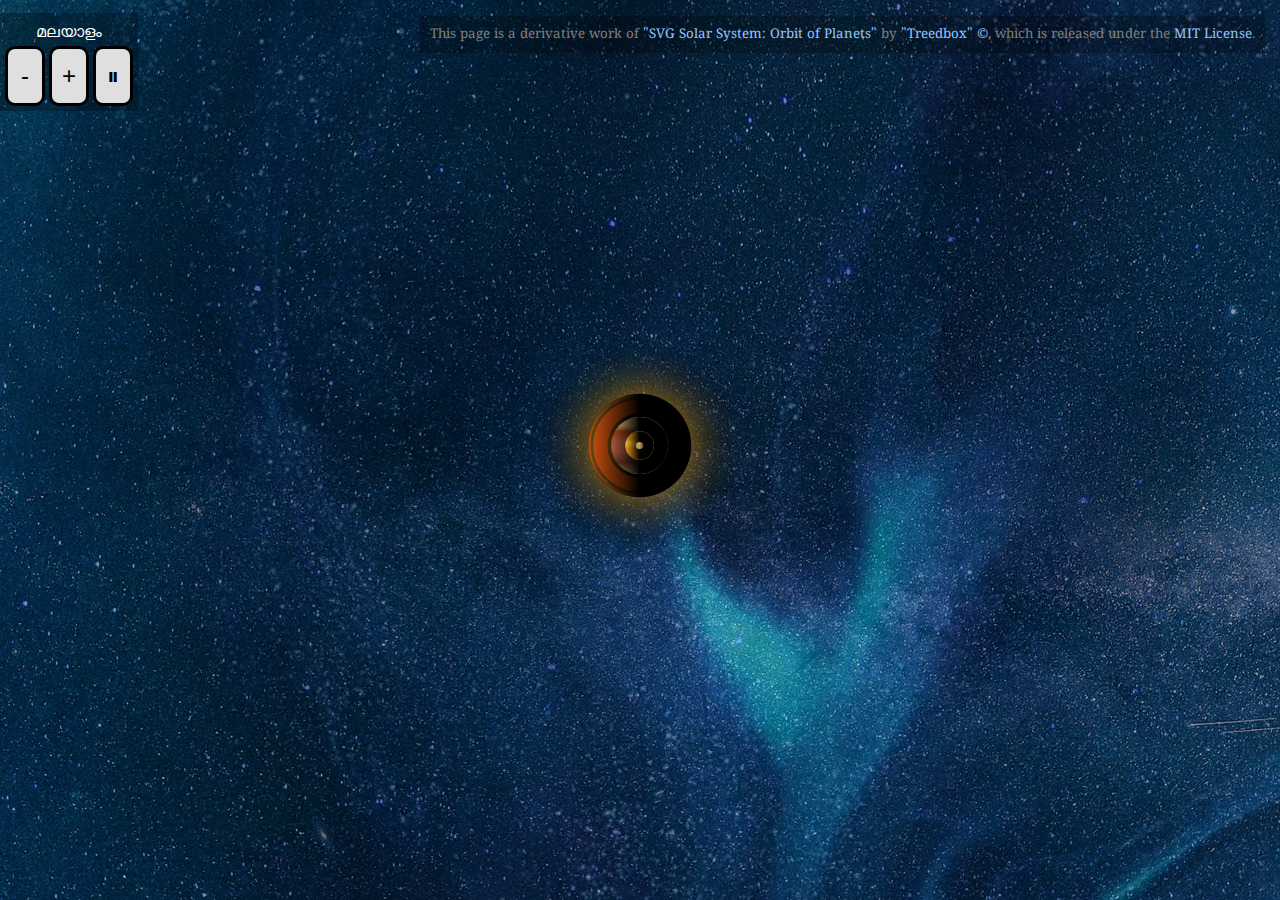
<file: index.html>
<!DOCTYPE html>
<html lang="en">
<head>
	<meta charset="UTF-8">
	<meta name="viewport" content="width=1536px, initial-scale=1">
	<meta name='author' content="Shajil K Joshy" />
	<title>Solar System</title>
	<link rel="icon" href="res/icon.svg">
	<link rel="stylesheet" href="https://fonts.googleapis.com/css2?family=Noto+Serif+Malayalam+&family=Noto+Sans+Malayalam&family=Anek+Malayalam">
	<link rel="stylesheet" href="res/index.css">	
</head>
<body>
	<svg style="fill-rule:evenodd;" viewBox="0 0 25000 25000">
		<defs>
			<radialGradient id="sun">
				<stop offset="30%" stop-color="yellow"/>
				<stop offset="100%" stop-color="orange"/>
			</radialGradient>
			<radialGradient id="sunshine">
				<stop offset="10%" stop-color="orange"/>
				<stop offset="95%" stop-color="transparent"/>
			</radialGradient>
			<linearGradient id="shadow">
				<stop offset="0" stop-color="transparent"/>
				<stop offset="50%" stop-color="#000"/>
			</linearGradient>
			<linearGradient id="mercury-shadow">
				<stop offset="50%"  stop-color="transparent"/>
				<stop offset="100%" stop-color="rgba(0,0,0,.5)"/>
			</linearGradient>
			<linearGradient id="venus" x1="0" y1="0" x2="0" y2="100%">
				<stop offset="30%"  stop-color="#f0990e"/>
				<stop offset="40%"  stop-color="#fecb36"/>
				<stop offset="60%"  stop-color="#f0990e"/>
				<stop offset="100%" stop-color="#f0990e"/>
			</linearGradient>
			<radialGradient id="earth" fx="0.2" fy="0.2">
				<stop offset="50%" stop-color="#009688"/>
				<stop offset="60%" stop-color="#009688"/>
				<stop offset="70%" stop-color="#0270e9"/>
				<stop offset="100%" stop-color="#0270e9"/>
			</radialGradient>
			<radialGradient id="mars" fx="0.3" fy="0.3">
				<stop offset="60%" stop-color="#e25409"/>
				<stop offset="65%" stop-color="#e25409"/>
				<stop offset="100%" stop-color="#BF360C"/>
			</radialGradient>
			<linearGradient id="jupiter" x1="0" y1="0" x2="0" y2="100%">
				<stop offset="15%"   stop-color="#d7b872"/>
				<stop offset="25%"  stop-color="#a24416"/>
				<stop offset="30%"  stop-color="#a24416"/>
				<stop offset="40%"  stop-color="#a6563e"/>
				<stop offset="60%"  stop-color="#a6563e"/>
				<stop offset="80%"  stop-color="#6f3620"/>
				<stop offset="100%" stop-color="#d7b872"/>
			</linearGradient>
			<linearGradient id="saturn" x1="0" x2="0" y1="0" y2="100%">
				<stop offset="0%"   stop-color="#ec9a22"/>
				<stop offset="40%"  stop-color="#d16c10"/>
				<stop offset="55%"  stop-color="#d16c10"/>
				<stop offset="50%"  stop-color="#ec9925"/>
				<stop offset="70%"  stop-color="#ec9925"/>
				<stop offset="75%"  stop-color="#d07b15"/>
				<stop offset="100%" stop-color="#ec9a22"/>
			</linearGradient>
			<linearGradient id="uranus" x1="0" y1="0" x2="0" y2="100%">
				<stop offset="15%"   stop-color="#199cdd"/>
				<stop offset="25%"  stop-color="#32b1fd"/>
				<stop offset="30%"  stop-color="#199cdd"/>
				<stop offset="40%"  stop-color="#32b1fd"/>
				<stop offset="60%"  stop-color="#199cdd"/>
				<stop offset="80%"  stop-color="#32b1fd"/>
				<stop offset="100%" stop-color="#199cdd"/>
			</linearGradient>
			<linearGradient id="neptune" x1="0" y1="0" x2="0" y2="100%">
				<stop offset="0%"   stop-color="#005de8"/>
				<stop offset="25%"  stop-color="#0747a3"/>
				<stop offset="50%"  stop-color="#287af7"/>
				<stop offset="75%"  stop-color="#0747a3"/>
				<stop offset="100%" stop-color="#005de8"/>
			</linearGradient>
		</defs>
		<g>
			<circle class="orbit neptune-orbit" cx="50%" cy="50%" r="12000"/>
			<circle class="orbit uranus-orbit" cx="50%" cy="50%" r="10500"/>
			<circle class="orbit saturn-orbit" cx="50%" cy="50%" r="8000"/>
			<circle class="orbit jupiter-orbit" cx="50%" cy="50%" r="5500"/>
			<circle class="orbit mars-orbit" cx="50%" cy="50%" r="4100"/>
			<circle class="orbit earth-orbit" cx="50%" cy="50%" r="3100"/>
			<circle class="orbit venus-orbit" cx="50%" cy="50%" r="2000"/>
			<circle class="orbit mercury-orbit" cx="50%" cy="50%" r="1000"/>
			<circle class="sun" cx="50%" cy="50%"  r="500"/>

			<a href="view.html#neptune"><g class="neptune-group anim">
				<title>Neptune</title>
				<circle title="Neptune" class="neptune anim" cx="50%" cy="50%" r="450"/>
				<circle class="shadow" cx="50%" cy="50%" r="450"/>
			</g></a>
			<a href="view.html#uranus"><g class="uranus-group anim">
				<title>Uranus</title>
				<circle class="uranus anim" cx="50%" cy="50%" r="450"/>
				<circle class="shadow" cx="50%" cy="50%" r="450"/>
			</g></a>
			<a href="view.html#saturn"><g class="saturn-group anim">
				<title>Saturn</title>
				<circle class="saturn saturn-ring2 anim" cx="50%" cy="50%" r="1400"/>
				<circle class="shadow" cx="50%" cy="50%" r="1450"/>
				<circle class="saturn saturn-ring1 anim" cx="50%" cy="50%" r="1100"/>
				<circle class="shadow" cx="50%" cy="50%" r="1320"/>
				<circle class="saturn anim" cx="50%" cy="50%" r="700"/>
				<circle class="shadow" cx="50%" cy="50%" r="700"/>
			</g></a>
			<a href="view.html#jupiter"><g class="jupiter-group anim">
				<title>Jupiter</title>
				<circle class="jupiter anim" cx="50%" cy="50%" r="800"/>
				<circle class="shadow" cx="50%" cy="50%" r="800"/>
			</g></a>
			<a href="view.html#mars"><g class="mars-group anim">
				<title>Mars</title>
				<circle class="mars anim" cx="50%" cy="50%" r="300"/>
				<circle class="shadow" cx="50%" cy="50%" r="300"/>
			</g></a>
			<g class="earth-group anim">
				<circle class="earth-limit" cx="50%" cy="50%" r="590"/>
				<circle class="orbit moon-orbit" cx="50%" cy="50%" r="500"/>
				<a href="view.html#moon"><g class="moon-group anim">
				<title>Moon</title>
					<circle class="moon anim" cx="50%" cy="50%" r="50"/>
					<circle class="moon-shadow anim" cx="50%" cy="50%" r="50"/>
				</g></a>
				<a href="view.html#earth"><circle class="earth anim" cx="50%" cy="50%" r="400"/>
				<title>Earth</title>
				<circle class="shadow" cx="50%" cy="50%" r="400"/></a>
			</g>
			<a href="view.html#venus"><g class="venus-group anim">
				<title>Venus</title>
				<circle class="venus anim" cx="50%" cy="50%" r="400"/>
				<circle class="shadow" cx="50%" cy="50%" r="400"/>
			</g></a>
			<a href="view.html#mercury"><g class="mercury-group anim">
				<title>Mercury</title>
				<circle class="mercury anim" cx="50%" cy="50%" r="100"/>
				<circle class="mercury-shadow" cx="50%" cy="50%" r="100"/>
			</g></a>
		</g>
	</svg>

<div id="but">
	<p id="lang"><a href="index-ml.html">മലയാളം</a></p>
	<button id="zoomout" onclick="zoomout();">-</button>
	<button id="zoomin" onclick="zoomin()">+</button>
	<button id="playpause" onclick="playpause()">⏸︎</button>
</div>
<p class="attribution"> This page is a derivative work of <a href="https://github.com/treedbox/solar-system-orbit-planets">"SVG Solar System: Orbit of Planets"</a> by <a href="https://github.com/treedbox">"Treedbox" ©</a>, which is released under the <a href="https://mit-license.org/">MIT License</a>.</p>

<script id="jvmain" src="res/index.js"></script>
</body>
</html>
</file>
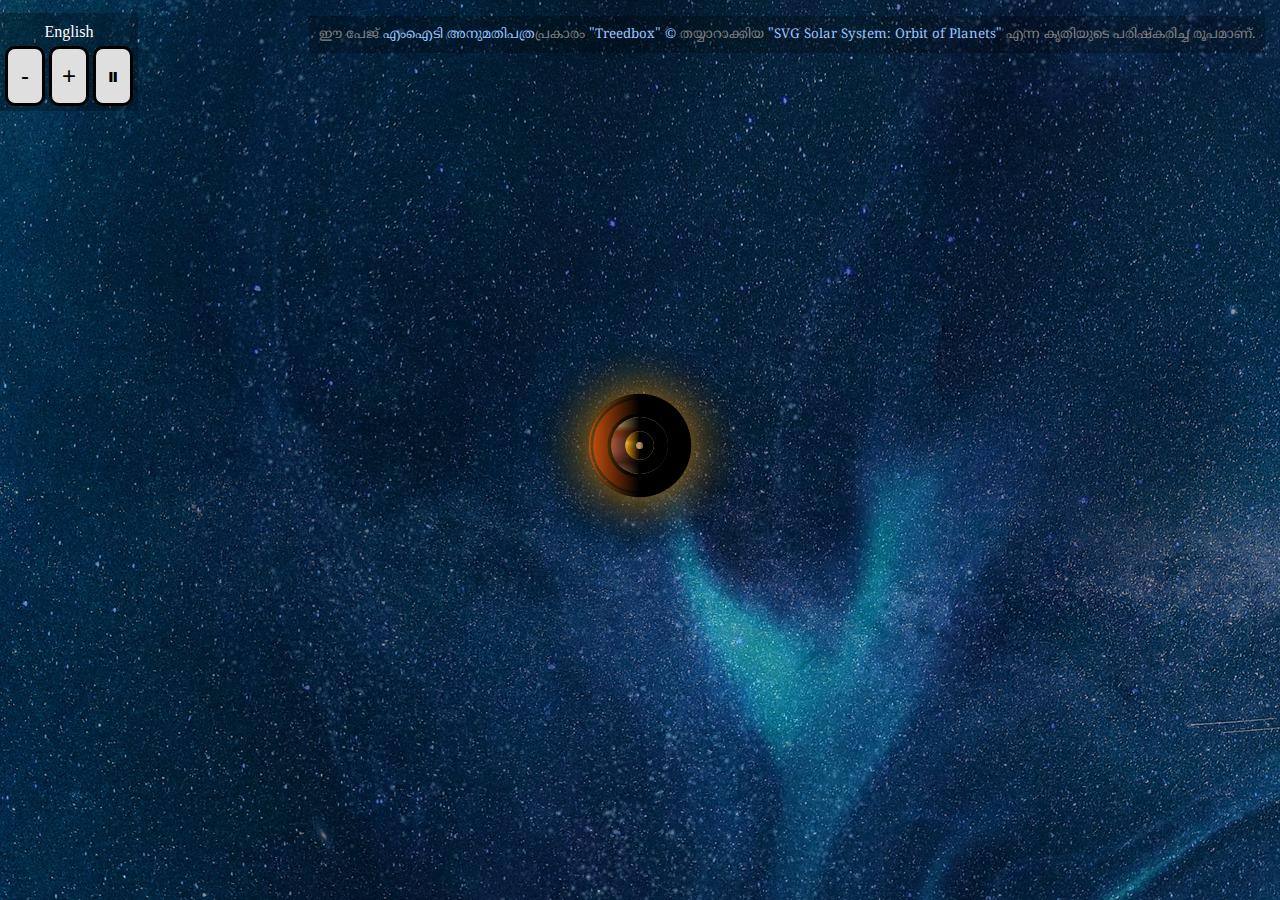
<file: index-ml.html>
<!DOCTYPE html>
<html lang="ml">
<head>
	<meta charset="UTF-8">
	<meta name="viewport" content="width=1536px, initial-scale=1">
	<meta name='author' content="Shajil K Joshy" />
	<title>സൗരയൂഥം</title>
	<link rel="stylesheet" href="https://fonts.googleapis.com/css2?family=Noto+Serif+Malayalam+&family=Noto+Sans+Malayalam&family=Anek+Malayalam">
	<link rel="icon" href="res/icon.svg">
	<link rel="stylesheet" href="res/index.css">	
</head>
<body>
	<svg style="fill-rule:evenodd;" viewBox="0 0 25000 25000">
		<defs>
			<radialGradient id="sun">
				<stop offset="30%" stop-color="yellow"/>
				<stop offset="100%" stop-color="orange"/>
			</radialGradient>
			<radialGradient id="sunshine">
				<stop offset="10%" stop-color="orange"/>
				<stop offset="95%" stop-color="transparent"/>
			</radialGradient>
			<linearGradient id="shadow">
				<stop offset="0" stop-color="transparent"/>
				<stop offset="50%" stop-color="#000"/>
			</linearGradient>
			<linearGradient id="mercury-shadow">
				<stop offset="50%"  stop-color="transparent"/>
				<stop offset="100%" stop-color="rgba(0,0,0,.5)"/>
			</linearGradient>
			<linearGradient id="venus" x1="0" y1="0" x2="0" y2="100%">
				<stop offset="30%"  stop-color="#f0990e"/>
				<stop offset="40%"  stop-color="#fecb36"/>
				<stop offset="60%"  stop-color="#f0990e"/>
				<stop offset="100%" stop-color="#f0990e"/>
			</linearGradient>
			<radialGradient id="earth" fx="0.2" fy="0.2">
				<stop offset="50%" stop-color="#009688"/>
				<stop offset="60%" stop-color="#009688"/>
				<stop offset="70%" stop-color="#0270e9"/>
				<stop offset="100%" stop-color="#0270e9"/>
			</radialGradient>
			<radialGradient id="mars" fx="0.3" fy="0.3">
				<stop offset="60%" stop-color="#e25409"/>
				<stop offset="65%" stop-color="#e25409"/>
				<stop offset="100%" stop-color="#BF360C"/>
			</radialGradient>
			<linearGradient id="jupiter" x1="0" y1="0" x2="0" y2="100%">
				<stop offset="15%"   stop-color="#d7b872"/>
				<stop offset="25%"  stop-color="#a24416"/>
				<stop offset="30%"  stop-color="#a24416"/>
				<stop offset="40%"  stop-color="#a6563e"/>
				<stop offset="60%"  stop-color="#a6563e"/>
				<stop offset="80%"  stop-color="#6f3620"/>
				<stop offset="100%" stop-color="#d7b872"/>
			</linearGradient>
			<linearGradient id="saturn" x1="0" x2="0" y1="0" y2="100%">
				<stop offset="0%"   stop-color="#ec9a22"/>
				<stop offset="40%"  stop-color="#d16c10"/>
				<stop offset="55%"  stop-color="#d16c10"/>
				<stop offset="50%"  stop-color="#ec9925"/>
				<stop offset="70%"  stop-color="#ec9925"/>
				<stop offset="75%"  stop-color="#d07b15"/>
				<stop offset="100%" stop-color="#ec9a22"/>
			</linearGradient>
			<linearGradient id="uranus" x1="0" y1="0" x2="0" y2="100%">
				<stop offset="15%"   stop-color="#199cdd"/>
				<stop offset="25%"  stop-color="#32b1fd"/>
				<stop offset="30%"  stop-color="#199cdd"/>
				<stop offset="40%"  stop-color="#32b1fd"/>
				<stop offset="60%"  stop-color="#199cdd"/>
				<stop offset="80%"  stop-color="#32b1fd"/>
				<stop offset="100%" stop-color="#199cdd"/>
			</linearGradient>
			<linearGradient id="neptune" x1="0" y1="0" x2="0" y2="100%">
				<stop offset="0%"   stop-color="#005de8"/>
				<stop offset="25%"  stop-color="#0747a3"/>
				<stop offset="50%"  stop-color="#287af7"/>
				<stop offset="75%"  stop-color="#0747a3"/>
				<stop offset="100%" stop-color="#005de8"/>
			</linearGradient>
		</defs>
		<g>
			<circle class="orbit neptune-orbit" cx="50%" cy="50%" r="12000"/>
			<circle class="orbit uranus-orbit" cx="50%" cy="50%" r="10500"/>
			<circle class="orbit saturn-orbit" cx="50%" cy="50%" r="8000"/>
			<circle class="orbit jupiter-orbit" cx="50%" cy="50%" r="5500"/>
			<circle class="orbit mars-orbit" cx="50%" cy="50%" r="4100"/>
			<circle class="orbit earth-orbit" cx="50%" cy="50%" r="3100"/>
			<circle class="orbit venus-orbit" cx="50%" cy="50%" r="2000"/>
			<circle class="orbit mercury-orbit" cx="50%" cy="50%" r="1000"/>
			<circle class="sun" cx="50%" cy="50%"  r="500"/>

			<a href="view-ml.html#neptune"><g class="neptune-group anim">
				<title>നെപ്റ്റ്യൂണ്‍</title>
				<circle title="Neptune" class="neptune anim" cx="50%" cy="50%" r="450"/>
				<circle class="shadow" cx="50%" cy="50%" r="450"/>
			</g></a>
			<a href="view-ml.html#uranus"><g class="uranus-group anim">
				<title>യുറാനസ്</title>
				<circle class="uranus anim" cx="50%" cy="50%" r="450"/>
				<circle class="shadow" cx="50%" cy="50%" r="450"/>
			</g></a>
			<a href="view-ml.html#saturn"><g class="saturn-group anim">
				<title>ശനി</title>
				<circle class="saturn saturn-ring2 anim" cx="50%" cy="50%" r="1400"/>
				<circle class="shadow" cx="50%" cy="50%" r="1450"/>
				<circle class="saturn saturn-ring1 anim" cx="50%" cy="50%" r="1100"/>
				<circle class="shadow" cx="50%" cy="50%" r="1320"/>
				<circle class="saturn anim" cx="50%" cy="50%" r="700"/>
				<circle class="shadow" cx="50%" cy="50%" r="700"/>
			</g></a>
			<a href="view-ml.html#jupiter"><g class="jupiter-group anim">
				<title>വ്യാഴം</title>
				<circle class="jupiter anim" cx="50%" cy="50%" r="800"/>
				<circle class="shadow" cx="50%" cy="50%" r="800"/>
			</g></a>
			<a href="view-ml.html#mars"><g class="mars-group anim">
				<title>ചൊവ്വ</title>
				<circle class="mars anim" cx="50%" cy="50%" r="300"/>
				<circle class="shadow" cx="50%" cy="50%" r="300"/>
			</g></a>
			<g class="earth-group anim">
				<circle class="earth-limit" cx="50%" cy="50%" r="590"/>
				<circle class="orbit moon-orbit" cx="50%" cy="50%" r="500"/>
				<a href="view-ml.html#moon"><g class="moon-group anim">
				<title>ചന്ദ്രന്‍</title>
					<circle class="moon anim" cx="50%" cy="50%" r="50"/>
					<circle class="moon-shadow anim" cx="50%" cy="50%" r="50"/>
				</g></a>
				<a href="view-ml.html#earth"><circle class="earth anim" cx="50%" cy="50%" r="400"/>
				<title>ഭൂമി</title>
				<circle class="shadow" cx="50%" cy="50%" r="400"/></a>
			</g>
			<a href="view-ml.html#venus"><g class="venus-group anim">
				<title>ശുക്രന്‍</title>
				<circle class="venus anim" cx="50%" cy="50%" r="400"/>
				<circle class="shadow" cx="50%" cy="50%" r="400"/>
			</g></a>
			<a href="view-ml.html#mercury"><g class="mercury-group anim">
				<title>ബുധന്‍</title>
				<circle class="mercury anim" cx="50%" cy="50%" r="100"/>
				<circle class="mercury-shadow" cx="50%" cy="50%" r="100"/>
			</g></a>
		</g>
	</svg>

<div id="but">
	<p id="lang"><a href="index.html">English</a></p>
	<button id="zoomout" onclick="zoomout();">-</button>
	<button id="zoomin" onclick="zoomin()">+</button>
	<button id="playpause" onclick="playpause()">⏸︎</button>
</div>
<p class="attribution">ഈ പേജ് <a href="https://mit-license.org/">എംഐടി അനുമതിപത്ര</a>പ്രകാരം <a href="https://github.com/treedbox">"Treedbox" ©</a> തയ്യാറാക്കിയ <a href="https://github.com/treedbox/solar-system-orbit-planets">"SVG Solar System: Orbit of Planets"</a> എന്ന കൃതിയുടെ പരിഷ്കരിച്ച രൂപമാണ്.</p>

<script id="jvmain" src="res/index.js"></script>
</body>
</html>
</file>
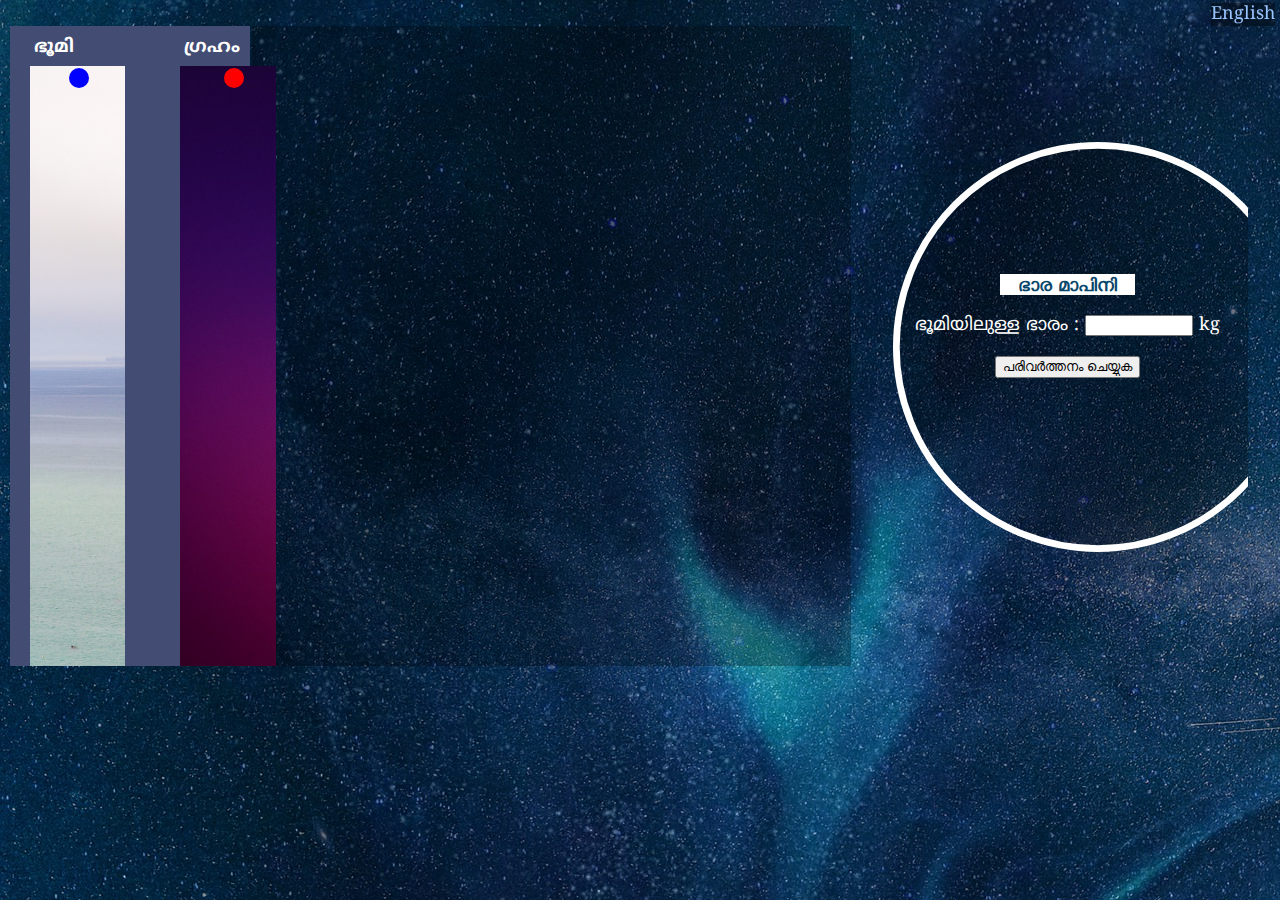
<file: view-ml.html>
<!DOCTYPE html>
<html lang="ml">
<head>
	<meta charset="UTF-8">
	<meta name="viewport" content="width=1536px, initial-scale=1">
	<title>ഗ്രഹത്തെക്കുറിച്ചുള്ള വിവരങ്ങള്‍</title>
	<meta name='author' content="Shajil K Joshy" />
	<link rel="icon" href="res/icon.svg">
	<link rel="stylesheet" href="https://fonts.googleapis.com/css2?family=Noto+Serif+Malayalam+&family=Noto+Sans+Malayalam&family=Anek+Malayalam">
	<link rel="stylesheet" href="res/view.css">
</head>
<body>
<h1 id="title"></h1>
<p id="lang" onclick="langchange(true)">English</p>

<table><tbody><tr>

<td id="graph">
<div id="graphdiv">
<img id="bgearth" src="res/bgearth.jpg" />
<img id="bgplanet" src="res/bgplanet.jpg" />
<svg id="bearth"><circle cx="12" cy="12" r="10" fill="blue" /></svg>
<svg id="bplanet"><circle cx="12" cy="12" r="10" fill="red" /></svg>
</div>
<span id="elabel" class="label">ഭൂമി</span>
<span id="plabel" class="label">ഗ്രഹം</span>
</td>


<td id="info">
<div id="attrpositioner"></div>
<div id="infomercury" style="display:none;">
<p class="info">സൗരയൂഥത്തിലെ ഏറ്റവും ചെറുതും സൂര്യനോട്‌ ഏറ്റവും അടുത്തു കിടക്കുന്നതുമായ ഒരു ഗ്രഹമാണ്‌ ബുധൻ.  പ്രഭാതത്തിലും സന്ധ്യാസമയത്തും മാത്രമേ ബുധനെ നേരിട്ട് നിരീക്ഷിക്കുവാൻ സാധിക്കുകയുള്ളൂ, അല്ലാത്ത അവസരങ്ങളിൽ സൂര്യപ്രഭയിൽ മുങ്ങിപ്പോകുന്നതിനാൽ നേരിട്ടുള്ള നിരീക്ഷണം അസാധ്യമാണ്. സൗരയൂഥത്തിലെ മറ്റു ഗ്രഹങ്ങളെ അപേക്ഷിച്ച് ഏറ്റവും ദീർഘവൃത്താകാരമായ പരിക്രമണപഥം ബുധന്റേതാണ്‌. സൂര്യനുചുറ്റും ഏതാണ്ട് രണ്ട് പരിക്രമണം ചെയ്യാനെടുക്കുന്ന സമയം കൊണ്ട് ബുധൻ അതിന്റെ അച്ചുതണ്ടിൽ മൂന്നു തവണ ഭ്രമണം ചെയ്യുന്നു. സൗരയൂഥ വസ്തുക്കളിൽ ഭൂമിക്കുശേഷം രണ്ടാമതായി ഏറ്റവും സാന്ദ്രത ബുധനാണ്‌.</p>
<p class="subhead">അടിസ്ഥാന വിവരങ്ങള്‍</p>
<table class="datatable"><tbody>
<tr><td>ഉപഗ്രഹങ്ങള്‍</td><td>:</td><td>0</td></tr>
<tr><td>വ്യാസം</td><td>:</td><td>4880 km</td></tr>
<tr><td>മാസ്</td><td>:</td><td>3.3011×10<sup>23</sup> kg</td></tr>
<tr><td>വ്യാപ്തം</td><td>:</td><td>6.083×10<sup>10</sup> km<sup>3</sup></td></tr>
<tr><td>ഗുരുത്വാകര്‍ഷണ ത്വരണം</td><td>:</td><td>3.7 m/s<sup>2</sup></td></tr>
<tr><td>പലായന പ്രവേഗം</td><td>:</td><td>4.25 km/s</td></tr>
<tr><td>പരിക്രമണ കാലാവധി</td><td>:</td><td>88 ഭൗമ ദിനങ്ങള്‍</td></tr>
<tr><td>ദിനദൈര്‍ഘ്യം</td><td>:</td><td>176 ഭൗമ ദിനങ്ങള്‍</td></tr>
<tr><td>സൂര്യനില്‍നിന്നുള്ള ദൂരം</td><td>:</td><td>46,000,000 - 70,000,000 km</td></tr>
</tbody></table>
<p class="attribution">ഈ താളില്‍<a href="https://creativecommons.org/licenses/by-sa/3.0/">ക്രിയേറ്റീവ് കോമൺസ് ആട്രിബ്യൂഷൻ-ഷെയർഎലൈക്ക് അനുമതിപത്ര</a>പ്രകാരം വിക്കിപീഡിയയില്‍ പ്രസിദ്ധീകരക്കപ്പെട്ടിട്ടുള്ള <a href="https://ml.wikipedia.org/wiki/%E0%B4%AC%E0%B5%81%E0%B4%A7%E0%B5%BB">"ബുധന്‍</a> എന്ന ലേഖനത്തിലെ ഉള്ളടക്കം ഉപയോഗിച്ചിരിക്കുന്നു.</p>
</div>


<div id="infovenus" style="display:none;">
<p class="info">സൂര്യനിൽ നിന്നുള്ള ദൂരം മാനദണ്ഡമാക്കിയാൽ സൗരയൂഥത്തിലെ രണ്ടാമത്തെ ഗ്രഹമാണ് ശുക്രൻ. വലിപ്പം കൊണ്ട്‌ ആറാമത്തെ സ്ഥാനം. ഭൂമിയിൽ നിന്നു നോക്കുമ്പോൾ സൂര്യനും ചന്ദ്രനും കഴിഞ്ഞാൽ ആകാശത്ത്‌ ഏറ്റവും പ്രഭയോടെ കാണുന്ന ജ്യോതിർഗോളം ശുക്രനാണ്‌. ഭൂമിയുടെ ഭ്രമണത്തിന്റെ ഏതിര്‍ദിശയിലാണ് ശുക്രന്റെ ഭ്രമണം. പാറഗ്രഹങ്ങളുടെ ഗണത്തിൽപ്പെടുത്തിയിരിക്കുന്ന ഇതിനെ ഭൂമിയുടെ "സഹോദര ഗ്രഹം" എന്നും വിളിക്കാറുണ്ട്, വലിപ്പം, ഗുരുത്വാകർഷണ ശക്തി, മൊത്തത്തിലുള്ള പദാർത്ഥ ഘടകങ്ങൾ എന്നിവയിലെ സാമ്യം കാരണമായാണ്‌ ഇത്.</p>
<p class="subhead">അടിസ്ഥാന വിവരങ്ങള്‍</p>
<table class="datatable"><tbody>
<tr><td>ഉപഗ്രഹങ്ങള്‍</td><td>:</td><td>0</td></tr>
<tr><td>വ്യാസം</td><td>:</td><td>12103 km</td></tr>
<tr><td>മാസ്</td><td>:</td><td>4.8675×10<sup>24</sup> kg</td></tr>
<tr><td>വ്യാപ്തം</td><td>:</td><td>9.2843×10<sup>11</sup> km<sup>3</sup></td></tr>
<tr><td>ഗുരുത്വാകര്‍ഷണ ത്വരണം</td><td>:</td><td>8.87 m/s<sup>2</sup></td></tr>
<tr><td>പലായന പ്രവേഗം</td><td>:</td><td>10.36 km/s</td></tr>
<tr><td>പരിക്രമണ കാലാവധി</td><td>:</td><td>224.65 ഭൗമ ദിനങ്ങള്‍</td></tr>
<tr><td>ദിനദൈര്‍ഘ്യം</td><td>:</td><td>116.75 ഭൗമ ദിനങ്ങള്‍</td></tr>
<tr><td>സൂര്യനില്‍നിന്നുള്ള ദൂരം</td><td>:</td><td>107,477,000 - 108,939,000 km</td></tr>
</tbody></table>
<p class="attribution">ഈ താളില്‍<a href="https://creativecommons.org/licenses/by-sa/3.0/">ക്രിയേറ്റീവ് കോമൺസ് ആട്രിബ്യൂഷൻ-ഷെയർഎലൈക്ക് അനുമതിപത്ര</a>പ്രകാരം വിക്കിപീഡിയയില്‍ പ്രസിദ്ധീകരക്കപ്പെട്ടിട്ടുള്ള <a href="https://ml.wikipedia.org/wiki/%E0%B4%B6%E0%B5%81%E0%B4%95%E0%B5%8D%E0%B4%B0%E0%B5%BB">"ശുക്രന്‍"</a> എന്ന ലേഖനത്തിലെ ഉള്ളടക്കം ഉപയോഗിച്ചിരിക്കുന്നു.</p>
</div>


<div id="infoearth" style="display:none;">
<p class="info">സൂര്യനെ ചുറ്റുന്ന എട്ട് ഗ്രഹങ്ങളിൽ സൂര്യനിൽനിന്നും മൂന്നാമതായി സ്ഥിതിചെയ്യുന്ന ഗ്രഹമാണ് ഭൂമി. ഗ്രഹങ്ങളിൽ വലിപ്പത്തിൽ അഞ്ചാം സ്ഥാനമാണ് ഭൂമിക്ക്. കൂടാതെ സൗരയൂഥത്തിലെ ഏറ്റവും സാന്ദ്രത കൂടിയ ഗ്രഹവുമാണിത്. ദ്രാവകരൂപത്തിലെ ജലോപരിതലമുള്ള സൗരയൂഥത്തിലെ ഒരേയൊരു ഗ്രഹമാണിത്.   71% വെള്ളത്താൽ ചുറ്റപ്പെട്ട ഗ്രഹമായതിനാൽ ഗഗനഗഹനതകളിൽനിന്ന് കാണുമ്പോൾ ഭൂമിയുടെ നിറം നീലയായി കാണപ്പെടുന്നതുകൊണ്ട് ഇതിനെ നീലഗ്രഹം എന്നും വിശേഷിപ്പിക്കാറുണ്ട്.പ്രപഞ്ചത്തിൽ ജീവൻ നിലനിൽക്കുന്നതായി അറിയുന്ന ഏകയിടം ഭൂമി മാത്രമാണ്. ചന്ദ്രനാണ് ഭൂമിയുടെ ഒരേയൊരു സ്വാഭാവിക ഉപഗ്രഹം.</p>
<p class="subhead">അടിസ്ഥാന വിവരങ്ങള്‍</p>
<table class="datatable"><tbody>
<tr><td>ഉപഗ്രഹങ്ങള്‍</td><td>:</td><td>1</td></tr>
<tr><td>വ്യാസം</td><td>:</td><td>12800 km</td></tr>
<tr><td>മാസ്</td><td>:</td><td>5.97217×10<sup>24</sup> kg</td></tr>
<tr><td>വ്യാപ്തം</td><td>:</td><td>1.08321×10<sup>12</sup> km<sup>3</sup></td></tr>
<tr><td>ഗുരുത്വാകര്‍ഷണ ത്വരണം</td><td>:</td><td>9.8 m/s<sup>2</sup></td></tr>
<tr><td>പലായന പ്രവേഗം</td><td>:</td><td>11.19 km/s</td></tr>
<tr><td>പരിക്രമണ കാലാവധി</td><td>:</td><td>365 days</td></tr>
<tr><td>ദിനദൈര്‍ഘ്യം</td><td>:</td><td>1 day</td></tr>
<tr><td>സൂര്യനില്‍നിന്നുള്ള ദൂരം</td><td>:</td><td>147,095,000 - 152,100,000 km</td></tr>
</tbody></table>
<p class="attribution">ഈ താളില്‍<a href="https://creativecommons.org/licenses/by-sa/3.0/">ക്രിയേറ്റീവ് കോമൺസ് ആട്രിബ്യൂഷൻ-ഷെയർഎലൈക്ക് അനുമതിപത്ര</a>പ്രകാരം വിക്കിപീഡിയയില്‍ പ്രസിദ്ധീകരക്കപ്പെട്ടിട്ടുള്ള <a href="https://ml.wikipedia.org/wiki/%E0%B4%AD%E0%B5%82%E0%B4%AE%E0%B4%BF">"ഭൂമി"</a> എന്ന ലേഖനത്തിലെ ഉള്ളടക്കം ഉപയോഗിച്ചിരിക്കുന്നു.</p>
</div>

<div id="infomoon" style="display:none;">
<p class="info">ഭൂമിയുടെ ഒരേയൊരു പ്രകൃതിദത്ത ഉപഗ്രഹമാണ് ചന്ദ്രൻ. ചന്ദ്രന്റെ ഉപരിതലത്തിൽ തട്ടി പ്രതിഫലിക്കുന്ന സൂര്യപ്രകാശം ഭൂമിയിലെത്താൻ ഏകദേശം 1.3 സെക്കന്റുകൾ എടുക്കുന്നു. സൗരയൂഥത്തിലെ 8 ഗ്രഹങ്ങളുടെ സ്വാഭാവിക ഉപഗ്രഹങ്ങളിൽ വലിപ്പം കൊണ്ട്‌ ചന്ദ്രൻ അഞ്ചാം സ്ഥാനത്താണ്‌. ഭാരം കൊണ്ടും വ്യാസം കൊണ്ടും ഈ സ്ഥാനം ചന്ദ്രനു തന്നെ. </p>
<p class="info">ഭൂമിക്ക്‌ പുറത്ത്‌ മനുഷ്യൻ ചെന്നെത്തിയിട്ടുള്ള ഒരേയൊരു ശൂന്യാകാശഗോളം ചന്ദ്രനാണ്‌. രാത്രി ആകാശത്തിലെ ഏറ്റവും പ്രകാശതീവ്രതയേറിയ ജ്യോതിര്‍ഗോളം ചന്ദ്രനാണ്. ഭൂമിക്കും ചന്ദ്രനും പരസ്പരം പലതരം ഭൗതിക സ്വാധീനങ്ങൾ ഉണ്ട്‌. അതിൽ പ്രധാനപ്പെട്ടതാണ്‌ വേലിയേറ്റവും വേലിയിറക്കവും</p>
<p class="subhead">അടിസ്ഥാന വിവരങ്ങള്‍</p>
<table class="datatable"><tbody>
<tr><td>മാതൃഗ്രഹം</td><td>:</td><td>Earth</td></tr>
<tr><td>വ്യാസം</td><td>:</td><td>3475 km</td></tr>
<tr><td>മാസ്</td><td>:</td><td>7.342×10<sup>22</sup> kg</td></tr>
<tr><td>വ്യാപ്തം</td><td>:</td><td>2.1958×10<sup>10</sup> km<sup>3</sup></td></tr>
<tr><td>ഗുരുത്വാകര്‍ഷണ ത്വരണം</td><td>:</td><td>1.6 m/s<sup>2</sup></td></tr>
<tr><td>പലായന പ്രവേഗം</td><td>:</td><td>2.38 km/s</td></tr>
<tr><td>പരിക്രമണ കാലാവധി</td><td>:</td><td>27 days</td></tr>
</tbody></table>
<p class="attribution">ഈ താളില്‍<a href="https://creativecommons.org/licenses/by-sa/3.0/">ക്രിയേറ്റീവ് കോമൺസ് ആട്രിബ്യൂഷൻ-ഷെയർഎലൈക്ക് അനുമതിപത്ര</a>പ്രകാരം വിക്കിപീഡിയയില്‍ പ്രസിദ്ധീകരക്കപ്പെട്ടിട്ടുള്ള <a href="https://ml.wikipedia.org/wiki/%E0%B4%9A%E0%B4%A8%E0%B5%8D%E0%B4%A6%E0%B5%8D%E0%B4%B0%E0%B5%BB">"ചന്ദ്രന്‍"</a> എന്ന ലേഖനത്തിലെ ഉള്ളടക്കം ഉപയോഗിച്ചിരിക്കുന്നു.</p>
</div>

<div id="infomars" style="display:none;">
<p class="info">സൂര്യനിൽ നിന്നുള്ള ദൂരം മാനദണ്ഡമാക്കിയാൽ സൗരയൂഥത്തിലെ നാലാമത്തെ ഗ്രഹമാണ് ചൊവ്വ. ഉപരിതലത്തിൽ ധാരാളമായുള്ള ഇരുമ്പ് ഓക്സൈഡ് കാരണമായി ചുവന്ന നിറത്തിൽ കാണപ്പെടുന്നതിനാൽ ചുവന്ന ഗ്രഹം എന്നും ഇത് അറിപ്പെടുന്നു. നേരിയ അന്തരീക്ഷ
ത്തോടുകൂടിയുള്ള ഒരു ഭൗമഗ്രഹമാണ് ചൊവ്വ. അറിയപ്പെടുന്നതിൽ വച്ച് സൗരയൂഥത്തിലെ ഏറ്റവും വലിയ പർവ്വതം ചൊവ്വയിലെ ഒളിമ്പസ് മോൺസ് ആണ്. രണ്ട് ഉപഗ്രഹങ്ങളാണ് ചൊവ്വയ്ക്കുള്ളത്: ഫോബോസും ഡീമോസും.</p>
<p class="subhead">അടിസ്ഥാന വിവരങ്ങള്‍</p>
<table class="datatable"><tbody>
<tr><td>ഉപഗ്രഹങ്ങള്‍</td><td>:</td><td>2</td></tr>
<tr><td>വ്യാസം</td><td>:</td><td>6778 km</td></tr>
<tr><td>മാസ്</td><td>:</td><td>6.4171×10<sup>23</sup> kg</td></tr>
<tr><td>വ്യാപ്തം</td><td>:</td><td>1.63118×10<sup>11</sup> km<sup>3</sup></td></tr>
<tr><td>ഗുരുത്വാകര്‍ഷണ ത്വരണം</td><td>:</td><td>3.7 m/s<sup>2</sup></td></tr>
<tr><td>പലായന പ്രവേഗം</td><td>:</td><td>5.0 km/s</td></tr>
<tr><td>പരിക്രമണ കാലാവധി</td><td>:</td><td>687 ഭൗമ ദിനങ്ങള്‍</td></tr>
<tr><td>ദിനദൈര്‍ഘ്യം</td><td>:</td><td>24 മണിക്കൂര്‍ 40 മിനിറ്റ്</td></tr>
<tr><td>സൂര്യനില്‍നിന്നുള്ള ദൂരം</td><td>:</td><td>206,650,000 -249,261,000 km</td></tr>
</tbody></table>
<p class="attribution">ഈ താളില്‍<a href="https://creativecommons.org/licenses/by-sa/3.0/">ക്രിയേറ്റീവ് കോമൺസ് ആട്രിബ്യൂഷൻ-ഷെയർഎലൈക്ക് അനുമതിപത്ര</a>പ്രകാരം വിക്കിപീഡിയയില്‍ പ്രസിദ്ധീകരക്കപ്പെട്ടിട്ടുള്ള <a href="https://ml.wikipedia.org/wiki/%E0%B4%9A%E0%B5%8A%E0%B4%B5%E0%B5%8D%E0%B4%B5">"ചൊവ്വ"</a> എന്ന ലേഖനത്തിലെ ഉള്ളടക്കം ഉപയോഗിച്ചിരിക്കുന്നു.</p>
</div>

<div id="infojupiter" style="display:none;">
<p class="info">സൂര്യനിൽ നിന്ന് അഞ്ചാമത്തെ ഗ്രഹവും സൗരയൂഥത്തിലെ ഏറ്റവും വലിയ ഗ്രഹവുമാണ് വ്യാഴം. സൗരയൂഥത്തിലെ മറ്റെല്ലാ ഗ്രഹങ്ങളുടേയും മൊത്തം പിണ്ഡത്തിന്റെ രണ്ടര ഇരട്ടി പിണ്ഡമുള്ള വാഴം, രാത്രി ആകാശത്തിൽ ചന്ദ്രനും ശുക്രനും ശേഷം ഏറ്റവും തിളക്കത്തോടെ ദൃശ്യമാകുന്ന ജ്യോതിർവസ്തുവാണ്.</p>
<p class="info">വ്യാഴത്തിനു ചുറ്റും വലയങ്ങള്‍ കാണപ്പെടുന്നു. ശക്തമായ കാന്തികമണ്ഡലവും ഇതിനു ചുറ്റുമുണ്ട്. സൗരയൂഥത്തിലെ ഏറ്റവും വലിയ ഉപഗ്രഹമായ ഗാനിമീഡ് വ്യാഴത്തിന്റെ ഉപഗ്രഹമാണ്.</p>
<p class="subhead">അടിസ്ഥാന വിവരങ്ങള്‍</p>
<table class="datatable"><tbody>
<tr><td>ഉപഗ്രഹങ്ങള്‍</td><td>:</td><td>80</td></tr>
<tr><td>വ്യാസം</td><td>:</td><td>139822 km</td></tr>
<tr><td>മാസ്</td><td>:</td><td>1.8982×10<sup>27</sup> kg</td></tr>
<tr><td>വ്യാപ്തം</td><td>:</td><td>1.4313×10<sup>15</sup> km<sup>3</sup></td></tr>
<tr><td>ഗുരുത്വാകര്‍ഷണ ത്വരണം</td><td>:</td><td>24.79 m/s<sup>2</sup></td></tr>
<tr><td>പലായന പ്രവേഗം</td><td>:</td><td>59.5 km/s</td></tr>
<tr><td>പരിക്രമണ കാലാവധി</td><td>:</td><td>12 വര്‍ഷങ്ങള്‍</td></tr>
<tr><td>ദിനദൈര്‍ഘ്യം</td><td>:</td><td>9 മണിക്കൂര്‍ 53 മിനിറ്റ്</td></tr>
<tr><td>സൂര്യനില്‍നിന്നുള്ള ദൂരം</td><td>:</td><td>740.595 - 816.363 Gm</td></tr>
</tbody></table>
<p class="attribution">ഈ താളില്‍<a href="https://creativecommons.org/licenses/by-sa/3.0/">ക്രിയേറ്റീവ് കോമൺസ് ആട്രിബ്യൂഷൻ-ഷെയർഎലൈക്ക് അനുമതിപത്ര</a>പ്രകാരം വിക്കിപീഡിയയില്‍ പ്രസിദ്ധീകരക്കപ്പെട്ടിട്ടുള്ള <a href="https://ml.wikipedia.org/wiki/%E0%B4%B5%E0%B5%8D%E0%B4%AF%E0%B4%BE%E0%B4%B4%E0%B4%82">"വ്യാഴം"</a> എന്ന ലേഖനത്തിലെ ഉള്ളടക്കം ഉപയോഗിച്ചിരിക്കുന്നു.</p>
</div>

<div id="infosaturn" style="display:none;">
<p class="info">സൂര്യനിൽ നിന്നും ആറാമത്തെ ഗ്രഹമാണ് ശനി. വ്യാഴത്തിനു ശേഷമായി സൗരയൂഥത്തിലെ ഏറ്റവും വലിയ രണ്ടാമത്തെ ഗ്രഹവുമാണിത്.  ഭൂമിയുടെ 95 മടങ്ങ് പിണ്ഡമുണ്ടെങ്കിലും അതിബൃഹത്തായ വ്യാപ്തം കാരണം ശനിയുടെ സാന്ദ്രത ഭൂമിയുടെ എട്ടിലൊന്നു മാത്രമേയുള്ളൂ.</p>
<p class="info">ഗ്രഹത്തിന്റെ ഏറ്റവും പ്രധാനപ്പെട്ട സവിശേഷതയാണ് സ്പഷ്ടമായ ഗ്രഹീയ വലയങ്ങള്‍.  ജലഹിമവും പാറക്കഷണങ്ങളും പൊടിപടലങ്ങളുമടങ്ങുന്നതാണ് ശനിയുടെ വലയങ്ങള്‍. സൗരയുധത്തിലെ രണ്ടാമത്തെ വലിയ ഉപഗ്രഹമായ ടൈറ്റന്‍ ശനിയുടെ ഉപഗ്രഹമാണ്.</p>
<p class="subhead">അടിസ്ഥാന വിവരങ്ങള്‍</p>
<table class="datatable"><tbody>
<tr><td>ഉപഗ്രഹങ്ങള്‍</td><td>:</td><td>83</td></tr>
<tr><td>വ്യാസം</td><td>:</td><td>116464 km</td></tr>
<tr><td>മാസ്</td><td>:</td><td>5.6834×10<sup>26</sup> kg</td></tr>
<tr><td>വ്യാപ്തം</td><td>:</td><td>8.2713×10<sup>14</sup> km<sup>3</sup></td></tr>
<tr><td>ഗുരുത്വാകര്‍ഷണ ത്വരണം</td><td>:</td><td>10.44 m/s<sup>2</sup></td></tr>
<tr><td>പലായന പ്രവേഗം</td><td>:</td><td>35.5 km/s</td></tr>
<tr><td>പരിക്രമണ കാലാവധി</td><td>:</td><td>29 വര്‍ഷങ്ങള്‍</td></tr>
<tr><td>ദിനദൈര്‍ഘ്യം</td><td>:</td><td>10 മണിക്കൂര്‍ 45 മിനിറ്റ്</td></tr>
<tr><td>സൂര്യനില്‍നിന്നുള്ള ദൂരം</td><td>:</td><td>1,352.55 - 1,514.50 Gm</td></tr>
</tbody></table>
<p class="attribution">ഈ താളില്‍<a href="https://creativecommons.org/licenses/by-sa/3.0/">ക്രിയേറ്റീവ് കോമൺസ് ആട്രിബ്യൂഷൻ-ഷെയർഎലൈക്ക് അനുമതിപത്ര</a>പ്രകാരം വിക്കിപീഡിയയില്‍ പ്രസിദ്ധീകരക്കപ്പെട്ടിട്ടുള്ള <a href="https://ml.wikipedia.org/wiki/%E0%B4%B6%E0%B4%A8%E0%B4%BF">"ശനി"</a> എന്ന ലേഖനത്തിലെ ഉള്ളടക്കം ഉപയോഗിച്ചിരിക്കുന്നു.</p>
</div>

<div id="infouranus" style="display:none;">
<p class="info">സൗരയൂഥത്തിലെ മൂന്നാമത്തെ വലിയ ഗ്രഹമാണ് യുറാനസ്. ഗ്രീക്ക് പുരാണങ്ങളിൽ ആകാശത്തിന്റെ ദേവനായ യുറാനസിന്റെ പേരാണ് ഇതിനു കൊടുത്തിരിക്കുന്നത്‌. സൂര്യനിൽ നിന്നുള്ള ദൂരം മാനദണ്ഡമാക്കിയാൽ സൗരയൂഥത്തിലെ ഏഴാമത്തെ ഗ്രഹമാണിത്.</p>
<p class="info">ഉപരിതല താപനില ഏറ്റവും കുറവുള്ള യുറാനസിനു ചുറ്റും വലയങ്ങളും, കാന്തികമണ്ഡലവും, ധാരാളം ഉപഗ്രഹങ്ങളുമുണ്ട്. യുറാനസിന്റെ അച്ചുതണ്ട് വശത്തേക്കാണെന്ന പ്രത്യേകതയുണ്ട്. മറ്റു മിക്കഗ്രഹങ്ങളുടെയും മദ്ധ്യരേഖയ്ക്കടുത്താണ് യുറാനസിന്റെ ഉത്തരധ്രുവവും ദക്ഷിണധ്രുവവും</p>
<p class="subhead">അടിസ്ഥാന വിവരങ്ങള്‍</p>
<table class="datatable"><tbody>
<tr><td>ഉപഗ്രഹങ്ങള്‍</td><td>:</td><td>27</td></tr>
<tr><td>വ്യാസം</td><td>:</td><td>50724 km</td></tr>
<tr><td>മാസ്</td><td>:</td><td>8.6810×10<sup>25</sup> kg</td></tr>
<tr><td>വ്യാപ്തം</td><td>:</td><td>6.833×10<sup>13</sup> km<sup>3</sup></td></tr>
<tr><td>ഗുരുത്വാകര്‍ഷണ ത്വരണം</td><td>:</td><td>8.69 m/s<sup>2</sup></td></tr>
<tr><td>പലായന പ്രവേഗം</td><td>:</td><td>21.3 km/s</td></tr>
<tr><td>പരിക്രമണ കാലാവധി</td><td>:</td><td>84 വര്‍ഷങ്ങള്‍</td></tr>
<tr><td>ദിനദൈര്‍ഘ്യം</td><td>:</td><td>17 മണിക്കൂര്‍ and 14 മിനിറ്റ്</td></tr>
<tr><td>സൂര്യനില്‍നിന്നുള്ള ദൂരം</td><td>:</td><td>2735.56 - 3006.39 Gm</td></tr>
</tbody></table>
<p class="attribution">ഈ താളില്‍<a href="https://creativecommons.org/licenses/by-sa/3.0/">ക്രിയേറ്റീവ് കോമൺസ് ആട്രിബ്യൂഷൻ-ഷെയർഎലൈക്ക് അനുമതിപത്ര</a>പ്രകാരം വിക്കിപീഡിയയില്‍ പ്രസിദ്ധീകരക്കപ്പെട്ടിട്ടുള്ള <a href="https://ml.wikipedia.org/wiki/%E0%B4%AF%E0%B5%81%E0%B4%B1%E0%B4%BE%E0%B4%A8%E0%B4%B8%E0%B5%8D">"യുറാനസ്"</a> എന്ന ലേഖനത്തിലെ ഉള്ളടക്കം ഉപയോഗിച്ചിരിക്കുന്നു.</p>
</div>

<div id="infoneptune" style="display:none;">
<p class="info">സൗരയൂഥത്തിൽ, സൂര്യനിൽ നിന്നുള്ള ദൂരംകൊണ്ട് എട്ടാമത്തേതും ഏറ്റവും അകലെയുളളതും, വലിപ്പം കൊണ്ട്‌ നാലാമത്തേതും, പിണ്ഡം കൊണ്ട്‌ മൂന്നാമത്തേതും ഏറ്റവും സാന്ദ്രത കൂടിയതുമായ ഗ്രഹമാണ് നെപ്റ്റ്യൂൺ.  റോമൻ പുരാണങ്ങളിലെ സമുദ്രത്തിന്റെ ദേവനായ നെപ്റ്റ്യൂണിന്റെ പേരാണ് ജ്യോതിശാസ്ത്രജ്ഞർ ഇതിന് കൊടുത്തിരിക്കുന്നത്‌. ഗ്രഹത്തിന്റെ 80% ഹൈഡ്രജനും, 19% ഹീലിയവും ബാക്കി ഒരു ശതമാനം മീതെയ്‌നുമാണ്.</p>
<p class="info">നേത്ര ഗോചരമായ ഗവേഷണത്തിലൂടെ അല്ലാതെ ഗണിതശാസ്ത്രപരമായ പ്രവചനത്തിലൂടെ കണ്ടെത്തിയ ആദ്യ ഗ്രഹമാണ് നെപ്റ്റ്യൂണ്‍. നെപ്റ്റ്യൂണിനു ചുറ്റും നേരിയ വലയങ്ങള്‍ ദൃശ്യമാണ്.</p>
<p class="subhead">അടിസ്ഥാന വിവരങ്ങള്‍</p>
<table class="datatable"><tbody>
<tr><td>ഉപഗ്രഹങ്ങള്‍</td><td>:</td><td>14</td></tr>
<tr><td>വ്യാസം</td><td>:</td><td>49244 km</td></tr>
<tr><td>മാസ്</td><td>:</td><td>1.02413×10<sup>26</sup> kg</td></tr>
<tr><td>വ്യാപ്തം</td><td>:</td><td>6.253×10<sup>13</sup> km<sup>3</sup></td></tr>
<tr><td>ഗുരുത്വാകര്‍ഷണ ത്വരണം</td><td>:</td><td>11.15 m/s<sup>2</sup></td></tr>
<tr><td>പലായന പ്രവേഗം</td><td>:</td><td>23.5 km/s</td></tr>
<tr><td>പരിക്രമണ കാലാവധി</td><td>:</td><td>165 വര്‍ഷങ്ങള്‍</td></tr>
<tr><td>ദിനദൈര്‍ഘ്യം</td><td>:</td><td>16 മണിക്കൂര്‍ 6 മിനിറ്റ്</td></tr>
<tr><td>സൂര്യനില്‍നിന്നുള്ള ദൂരം</td><td>:</td><td>446 - 454 കോടി കി. മീ.</td></tr>
</tbody></table>
<p class="attribution">ഈ താളില്‍<a href="https://creativecommons.org/licenses/by-sa/3.0/">ക്രിയേറ്റീവ് കോമൺസ് ആട്രിബ്യൂഷൻ-ഷെയർഎലൈക്ക് അനുമതിപത്ര</a>പ്രകാരം വിക്കിപീഡിയയില്‍ പ്രസിദ്ധീകരക്കപ്പെട്ടിട്ടുള്ള <a href="https://ml.wikipedia.org/wiki/%E0%B4%A8%E0%B5%86%E0%B4%AA%E0%B5%8D%E0%B4%B1%E0%B5%8D%E0%B4%B1%E0%B5%8D%E0%B4%AF%E0%B5%82%E0%B5%BA">"നെപ്റ്റ്യൂൺ"</a> എന്ന ലേഖനത്തിലെ ഉള്ളടക്കം ഉപയോഗിച്ചിരിക്കുന്നു.</p>
</div>

</td>
<td id="separator"></separator>


<td id="calc">
<div id="calcdiv">
	<p id="calcheadp"><span id="calcheadspan">&emsp;ഭാര മാപിനി&emsp;</span></p>
	<form name="weight">
	<p><span class="sans">ഭൂമിയിലുള്ള ഭാരം : </span><input id="wearth" type="number" min="0" /><span> kg</span></p>
	<input type="button" onclick="convert()" value="പരിവര്‍ത്തനം ചെയ്യുക"/>
	<p id="result">&nbsp;</p>
	</form>
</div>
</td></tr>
</tbody></table>

<script id="sepcialjs">
var dict = {
	mercury : ["ബുധന്‍",3.76],
	venus : ["ശുക്രന്‍",9.04],
	earth : ["ഭൂമി",9.8],
	moon : ["ചന്ദ്രന്‍",1.62],
	mars : ["ചൊവ്വ",3.77],
	jupiter : ["വ്യാഴം",24.8],
	saturn : ["ശനി",10.44],
	uranus : ["യുറാനസ്",8.69],
	neptune : ["നെപ്റ്റ്യൂണ്‍",11.15]
};

function convert(){
	const wearth = document.getElementById("wearth").value;
	const wplanet = Math.round(100*wearth*planetdata[1]/9.8)/100;
	var plname = planetdata[0].replace("ി","ിയി").replace("ന്‍","നി").replace("വ്വ","വ്വയി").replace("ഴം","ഴത്തി").replace("നസ്","നസി").replace("ണ്‍","ണി");
	document.getElementById("result").innerHTML = plname + "ലുള്ള ഭാരം " + wplanet + " kg ആണ്.";
}
</script>

<script id="mainjs" src="res/view.js"></script>
</body>
</file>
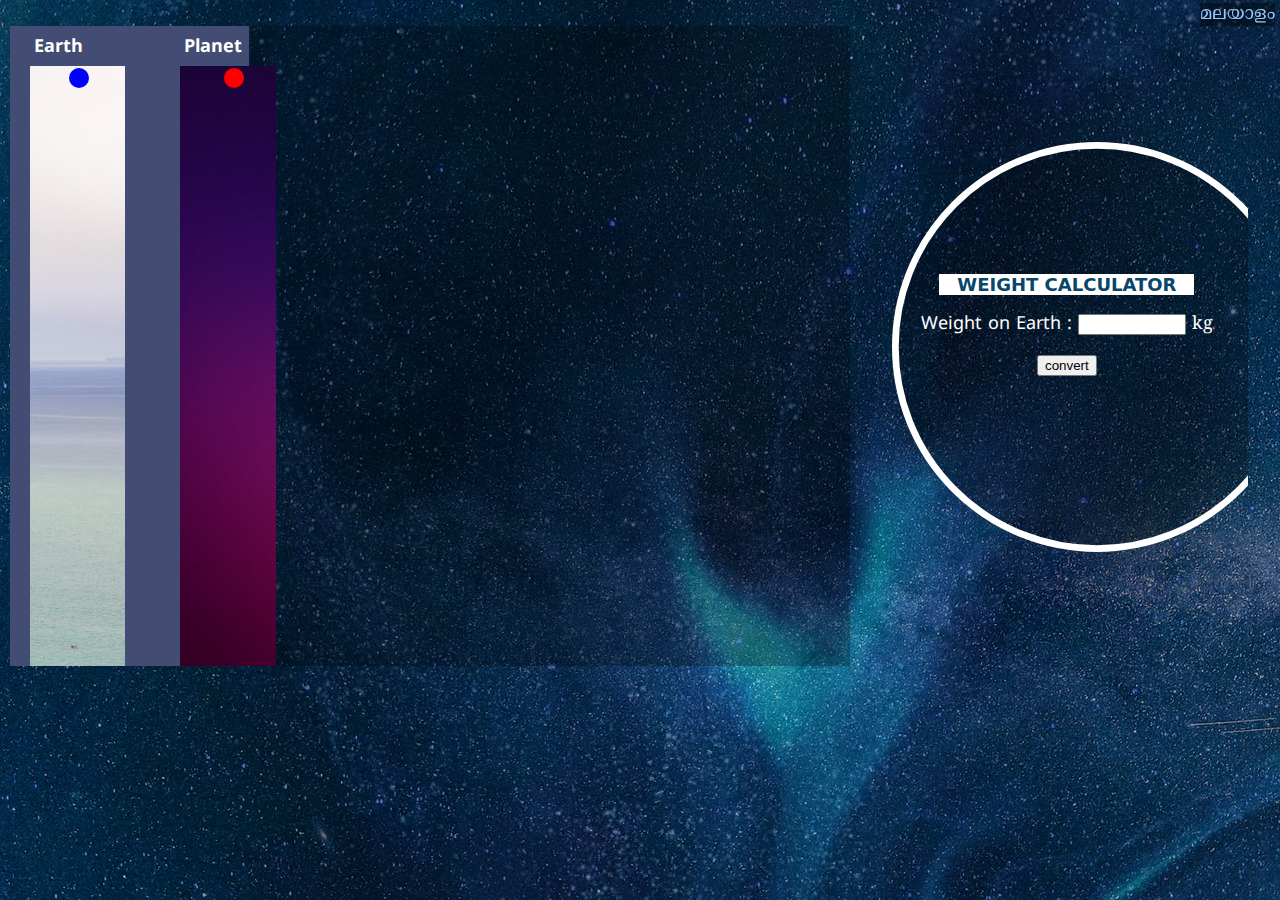
<file: view.html>
<!DOCTYPE html>
<html lang="en">
<head>
	<meta charset="UTF-8">
	<meta name="viewport" content="width=1536px, initial-scale=1">
	<title>Planet Info</title>
	<meta name='author' content="Shajil K Joshy" />
	<link rel="icon" href="res/icon.svg">
	<link rel="stylesheet" href="https://fonts.googleapis.com/css2?family=Noto+Serif+Malayalam+&family=Noto+Sans+Malayalam&family=Anek+Malayalam">
	<link rel="stylesheet" href="res/view.css">
</head>
<body>
<h1 id="title"></h1>
<p id="lang" onclick="langchange(false)">മലയാളം</p>
<table><tbody><tr>

<td id="graph">
<div id="graphdiv">
<img id="bgearth" src="res/bgearth.jpg" />
<img id="bgplanet" src="res/bgplanet.jpg" />
<svg id="bearth"><circle cx="12" cy="12" r="10" fill="blue" /></svg>
<svg id="bplanet"><circle cx="12" cy="12" r="10" fill="red" /></svg>
</div>
<span id="elabel" class="label">Earth</span>
<span id="plabel" class="label">Planet</span>
</td>


<td id="info">
<div id="attrpositioner"></div>
<div id="infomercury" style="display:none;">
<p class="info">Mercury is the smallest planet in the Solar System and the closest to the Sun. It is named after the Roman god Mercurius (Mercury). The planet's density is the second highest in the Solar System at 5.427 g/cm<span class="sup">3</span>, only slightly less than Earth's density of 5.515 g/cm<sup>3</sup>. Mercury's core has a higher iron content than that of any other major planet in the Solar System.<p><p class="info">Mercury is too small and hot for its gravity to retain any significant atmosphere over long periods of time; it does have a tenuous surface-bounded exosphere containing hydrogen, helium, oxygen, sodium, calcium, potassium and others.</p>
<p class="subhead">Basic Data</p>
<table class="datatable"><tbody>
<tr><td>Satellites</td><td>:</td><td>0</td></tr>
<tr><td>Diameter</td><td>:</td><td>4880 km</td></tr>
<tr><td>Mass</td><td>:</td><td>3.3011×10<sup>23</sup> kg</td></tr>
<tr><td>Volume</td><td>:</td><td>6.083×10<sup>10</sup> km<sup>3</sup></td></tr>
<tr><td>Surface gravity</td><td>:</td><td>3.7 m/s<sup>2</sup></td></tr>
<tr><td>Escape velocity</td><td>:</td><td>4.25 km/s</td></tr>
<tr><td>Orbital period</td><td>:</td><td>88 earth days</td></tr>
<tr><td>Duration of a day</td><td>:</td><td>176 earth days</td></tr>
<tr><td>Distance from the Sun</td><td>:</td><td>46,000,000 - 70,000,000 km</td></tr>
</tbody></table>
<p class="attribution"> This article uses material from the Wikipedia article <a href="https://en.wikipedia.org/wiki/Mercury_(planet)">"Mercury (planet)"</a>, which is released under the <a href="https://creativecommons.org/licenses/by-sa/3.0/">Creative Commons Attribution-Share-Alike License 3.0</a>.</p>
</div>


<div id="infovenus" style="display:none;">
<p class="info">Venus is the second planet from the Sun. It is named after the Roman goddess of love and beauty. As the brightest natural object in Earth's night sky after the Moon, Venus can cast shadows and can be visible to the naked eye in broad daylight. In the case of Venus, Sun rises from its western horizon and sets in its east. The third smallest planet in the Solar System, Venus is a terrestrial planet and is sometimes called Earth's "sister planet" because of their similar size, mass, proximity to the Sun, and bulk composition. Carbon dioxide, nitrogen, sulfur dioxide, and argon are the major elements on this planet.</p>
<p class="subhead">Basic Data</p>
<table class="datatable"><tbody>
<tr><td>Satellites</td><td>:</td><td>0</td></tr>
<tr><td>Diameter</td><td>:</td><td>12103 km</td></tr>
<tr><td>Mass</td><td>:</td><td>4.8675×10<sup>24</sup> kg</td></tr>
<tr><td>Volume</td><td>:</td><td>9.2843×10<sup>11</sup> km<sup>3</sup></td></tr>
<tr><td>Surface gravity</td><td>:</td><td>8.87 m/s<sup>2</sup></td></tr>
<tr><td>Escape velocity</td><td>:</td><td>10.36 km/s</td></tr>
<tr><td>Orbital period</td><td>:</td><td>224.65 earth days</td></tr>
<tr><td>Duration of a day</td><td>:</td><td>116.75 earth days</td></tr>
<tr><td>Distance from the Sun</td><td>:</td><td>107,477,000 - 108,939,000 km</td></tr>
</tbody></table>
<p class="attribution"> This article uses material from the Wikipedia article <a href="https://en.wikipedia.org/wiki/Venus">"Venus"</a>, which is released under the <a href="https://creativecommons.org/licenses/by-sa/3.0/">Creative Commons Attribution-Share-Alike License 3.0</a>.</p>
</div>


<div id="infoearth" style="display:none;">
<p class="info">Earth is the third planet from the Sun and the only astronomical object known to harbor life. While large volumes of water can be found throughout the Solar System, only Earth sustains liquid surface water. Earth's atmosphere consists mostly of nitrogen and oxygen. Earth's surface layer is formed of several slowly moving tectonic plates, interacting to produce mountain ranges, volcanoes, and earthquakes. Earth's liquid outer core generates the magnetic field that shapes Earth's magnetosphere, deflecting destructive solar winds. The only natural satellite of Earth is the Moon.</p>
<p class="subhead">Basic Data</p>
<table class="datatable"><tbody>
<tr><td>Satellites</td><td>:</td><td>1</td></tr>
<tr><td>Diameter</td><td>:</td><td>12800 km</td></tr>
<tr><td>Mass</td><td>:</td><td>5.97217×10<sup>24</sup> kg</td></tr>
<tr><td>Volume</td><td>:</td><td>1.08321×10<sup>12</sup> km<sup>3</sup></td></tr>
<tr><td>Surface gravity</td><td>:</td><td>9.8 m/s<sup>2</sup></td></tr>
<tr><td>Escape velocity</td><td>:</td><td>11.19 km/s</td></tr>
<tr><td>Orbital period</td><td>:</td><td>365 days</td></tr>
<tr><td>Duration of a day</td><td>:</td><td>1 day</td></tr>
<tr><td>Distance from the Sun</td><td>:</td><td>147,095,000 - 152,100,000 km</td></tr>
</tbody></table>
<p class="attribution"> This article uses material from the Wikipedia article <a href="https://en.wikipedia.org/wiki/Earth">"Earth"</a>, which is released under the <a href="https://creativecommons.org/licenses/by-sa/3.0/">Creative Commons Attribution-Share-Alike License 3.0</a>.</p>
</div>

<div id="infomoon" style="display:none;">
<p class="info">The Moon is Earth's only natural satellite. It is about one-quarter of Earth in diameter (comparable to the width of Australia). In the Solar System it is the fifth largest satellite, larger than any of the known dwarf planets and the largest (and most massive) satellite of a planet relative to the planet. It lacks any significant atmosphere, hydrosphere, or magnetic field. its gravitational influence very slowly lengthens Earth's day and is the main driver of Earth's tides.</p>
<p class="info">Because of its large angular diameter, the full moon is the brightest celestial object in the night sky. Both the Moon's prominence in Earth's sky and its regular cycle of phases have provided cultural references and influences for human societies throughout history. Such influences can be found in language, calendar systems, art, and mythology. </p>
<p class="subhead">Basic Data</p>
<table class="datatable"><tbody>
<tr><td>Mother Planet</td><td>:</td><td>Earth</td></tr>
<tr><td>Diameter</td><td>:</td><td>3475 km</td></tr>
<tr><td>Mass</td><td>:</td><td>7.342×10<sup>22</sup> kg</td></tr>
<tr><td>Volume</td><td>:</td><td>2.1958×10<sup>10</sup> km<sup>3</sup></td></tr>
<tr><td>Surface gravity</td><td>:</td><td>1.6 m/s<sup>2</sup></td></tr>
<tr><td>Escape velocity</td><td>:</td><td>2.38 km/s</td></tr>
<tr><td>Orbital period</td><td>:</td><td>27 days</td></tr>
</tbody></table>
<p class="attribution"> This article uses material from the Wikipedia article <a href="https://en.wikipedia.org/wiki/Moon">"Moon"</a>, which is released under the <a href="https://creativecommons.org/licenses/by-sa/3.0/">Creative Commons Attribution-Share-Alike License 3.0</a>.</p>
</div>

<div id="infomars" style="display:none;">
<p class="info">Mars is the fourth planet from the Sun and the second-smallest planet in the Solar System, being larger than only Mercury. In the English language, Mars is named for the Roman god of war. Mars is a terrestrial planet with a thin atmosphere, and has a crust primarily composed of elements similar to Earth's crust, as well as a core made of iron and nickel. Mars has surface features such as impact craters, valleys, dunes, and polar ice caps. It has two small and irregularly shaped moons: Phobos and Deimos. It is also known as the Red Planet.</p>
<p class="subhead">Basic Data</p>
<table class="datatable"><tbody>
<tr><td>Satellites</td><td>:</td><td>2</td></tr>
<tr><td>Diameter</td><td>:</td><td>6778 km</td></tr>
<tr><td>Mass</td><td>:</td><td>6.4171×10<sup>23</sup> kg</td></tr>
<tr><td>Volume</td><td>:</td><td>1.63118×10<sup>11</sup> km<sup>3</sup></td></tr>
<tr><td>Surface gravity</td><td>:</td><td>3.7 m/s<sup>2</sup></td></tr>
<tr><td>Escape velocity</td><td>:</td><td>5.0 km/s</td></tr>
<tr><td>Orbital period</td><td>:</td><td>687 earth days</td></tr>
<tr><td>Duration of a day</td><td>:</td><td>24 hours 40 minutes</td></tr>
<tr><td>Distance from the Sun</td><td>:</td><td>206,650,000 -249,261,000 km</td></tr>
</tbody></table>
<p class="attribution"> This article uses material from the Wikipedia article <a href="https://en.wikipedia.org/wiki/Mars">"Mars"</a>, which is released under the <a href="https://creativecommons.org/licenses/by-sa/3.0/">Creative Commons Attribution-Share-Alike License 3.0</a>.</p>
</div>

<div id="infojupiter" style="display:none;">
<p class="info">Jupiter is the fifth planet from the Sun and the largest in the Solar System. It is a gas giant with a mass more than two and a half times that of all the other planets in the Solar System combined, but slightly less than one-thousandth the mass of the Sun. Jupiter is the third brightest natural object in the Earth's night sky after the Moon and Venus. It was named after the Roman god Jupiter.</p>
<p class="info">Jupiter is primarily composed of hydrogen, but helium constitutes one-quarter of its mass and one-tenth of its volume. Jupiter is surrounded by a faint planetary ring system and a powerful magnetosphere. The largest satellite in the solar system, Ganymede is the satellite of Jupiter.</p>
<p class="subhead">Basic Data</p>
<table class="datatable"><tbody>
<tr><td>Satellites</td><td>:</td><td>80</td></tr>
<tr><td>Diameter</td><td>:</td><td>139822 km</td></tr>
<tr><td>Mass</td><td>:</td><td>1.8982×10<sup>27</sup> kg</td></tr>
<tr><td>Volume</td><td>:</td><td>1.4313×10<sup>15</sup> km<sup>3</sup></td></tr>
<tr><td>Surface gravity</td><td>:</td><td>24.79 m/s<sup>2</sup></td></tr>
<tr><td>Escape velocity</td><td>:</td><td>59.5 km/s</td></tr>
<tr><td>Orbital period</td><td>:</td><td>12 years</td></tr>
<tr><td>Duration of a day</td><td>:</td><td>9 hours 53 minutes</td></tr>
<tr><td>Distance from the Sun</td><td>:</td><td>740.595 - 816.363 Gm</td></tr>
</tbody></table>
<p class="attribution"> This article uses material from the Wikipedia article <a href="https://en.wikipedia.org/wiki/Jupiter">"Jupiter"</a>, which is released under the <a href="https://creativecommons.org/licenses/by-sa/3.0/">Creative Commons Attribution-Share-Alike License 3.0</a>.</p>
</div>

<div id="infosaturn" style="display:none;">
<p class="info">Saturn is the sixth planet from the Sun and the second-largest in the Solar System, after Jupiter. It is a gas giant with an average radius of about nine and a half times that of Earth. It has only one-eighth the average density of Earth; however, with its larger volume, Saturn is over 95 times more massive. </p>
<p class="info">The planet's most notable feature is its prominent ring system, which is composed mainly of ice particles, with a smaller amount of rocky debris and dust. Titan, Saturn's largest moon and the second largest in the Solar System is the only moon in the Solar System to have a substantial atmosphere.</p>
<p class="subhead">Basic Data</p>
<table class="datatable"><tbody>
<tr><td>Satellites</td><td>:</td><td>83</td></tr>
<tr><td>Diameter</td><td>:</td><td>116464 km</td></tr>
<tr><td>Mass</td><td>:</td><td>5.6834×10<sup>26</sup> kg</td></tr>
<tr><td>Volume</td><td>:</td><td>8.2713×10<sup>14</sup> km<sup>3</sup></td></tr>
<tr><td>Surface gravity</td><td>:</td><td>10.44 m/s<sup>2</sup></td></tr>
<tr><td>Escape velocity</td><td>:</td><td>35.5 km/s</td></tr>
<tr><td>Orbital period</td><td>:</td><td>29 years</td></tr>
<tr><td>Duration of a day</td><td>:</td><td>10 hours 45 minutes</td></tr>
<tr><td>Distance from the Sun</td><td>:</td><td>1,352.55 - 1,514.50 Gm</td></tr>
</tbody></table>
<p class="attribution"> This article uses material from the Wikipedia article <a href="https://en.wikipedia.org/wiki/Saturn">"Saturn"</a>, which is released under the <a href="https://creativecommons.org/licenses/by-sa/3.0/">Creative Commons Attribution-Share-Alike License 3.0</a>.</p>
</div>

<div id="infouranus" style="display:none;">
<p class="info">Uranus is the seventh planet from the Sun. Its name is a reference to the Greek god of the sky, Uranus. It has the third-largest planetary radius and fourth-largest planetary mass in the Solar System.</p>
<p class="info">It has the coldest planetary atmosphere in the Solar System, with a minimum temperature of 49 K (−224 °C). It has a ring system, a magnetosphere, and numerous moons. The Uranian system has a unique configuration because its axis of rotation is tilted sideways, nearly into the plane of its solar orbit. Its north and south poles, therefore, lie where most other planets have their equators.</p>
<p class="subhead">Basic Data</p>
<table class="datatable"><tbody>
<tr><td>Satellites</td><td>:</td><td>27</td></tr>
<tr><td>Diameter</td><td>:</td><td>50724 km</td></tr>
<tr><td>Mass</td><td>:</td><td>8.6810×10<sup>25</sup> kg</td></tr>
<tr><td>Volume</td><td>:</td><td>6.833×10<sup>13</sup> km<sup>3</sup></td></tr>
<tr><td>Surface gravity</td><td>:</td><td>8.69 m/s<sup>2</sup></td></tr>
<tr><td>Escape velocity</td><td>:</td><td>21.3 km/s</td></tr>
<tr><td>Orbital period</td><td>:</td><td>84 years</td></tr>
<tr><td>Duration of a day</td><td>:</td><td>17 hours and 14 minutes</td></tr>
<tr><td>Distance from the Sun</td><td>:</td><td>2735.56 - 3006.39 Gm</td></tr>
</tbody></table>
<p class="attribution"> This article uses material from the Wikipedia article <a href="https://en.wikipedia.org/wiki/Uranus">"Uranus"</a>, which is released under the <a href="https://creativecommons.org/licenses/by-sa/3.0/">Creative Commons Attribution-Share-Alike License 3.0</a>.</p>
</div>

<div id="infoneptune" style="display:none;">
<p class="info">Neptune is the eighth planet from the Sun and the farthest known solar planet. In the Solar System, it is the fourth-largest planet by diameter, the third-most-massive planet, and the densest giant planet. Being composed primarily of gases and liquids, it has no well-defined "solid surface".</p>
<p class="info">Neptune is not visible to the unaided eye and is the only planet in the Solar System found by mathematical prediction rather than by empirical observation. Neptune has a planetary ring system, though one much less substantial than that of Saturn.</p>
<p class="subhead">Basic Data</p>
<table class="datatable"><tbody>
<tr><td>Satellites</td><td>:</td><td>14</td></tr>
<tr><td>Diameter</td><td>:</td><td>49244 km</td></tr>
<tr><td>Mass</td><td>:</td><td>1.02413×10<sup>26</sup> kg</td></tr>
<tr><td>Volume</td><td>:</td><td>6.253×10<sup>13</sup> km<sup>3</sup></td></tr>
<tr><td>Surface gravity</td><td>:</td><td>11.15 m/s<sup>2</sup></td></tr>
<tr><td>Escape velocity</td><td>:</td><td>23.5 km/s</td></tr>
<tr><td>Orbital period</td><td>:</td><td>165 years</td></tr>
<tr><td>Duration of a day</td><td>:</td><td>16h and 6 minutes</td></tr>
<tr><td>Distance from the Sun</td><td>:</td><td>4.46 - 4.54 billion km</td></tr>
</tbody></table>
<p class="attribution"> This article uses material from the Wikipedia article <a href="https://en.wikipedia.org/wiki/Neptune">"Neptune"</a>, which is released under the <a href="https://creativecommons.org/licenses/by-sa/3.0/">Creative Commons Attribution-Share-Alike License 3.0</a>.</p>
</div>

</td>
<td id="separator"></separator>


<td id="calc">
<div id="calcdiv">
	<p id="calcheadp"><span id="calcheadspan">&emsp;WEIGHT CALCULATOR&emsp;</span></p>
	<form name="weight">
	<p><span class="sans">Weight on Earth : </span><input id="wearth" type="number" min="0" /><span> kg</span></p>
	<input type="button" onclick="convert()" value="convert"/>
	<p id="result">&nbsp;</p>
	</form>
</div>
</td></tr>
</tbody></table>
<script id="sepcialjs">
var dict = {
	mercury : ["Mercury",3.76],
	venus : ["Venus",9.04],
	earth : ["Earth",9.8],
	moon : ["Moon",1.62],
	mars : ["Mars",3.77],
	jupiter : ["Jupiter",24.8],
	saturn : ["Saturn",10.44],
	uranus : ["Uranus",8.69],
	neptune : ["Neptune",11.15]
};

function convert(){
	const wearth = document.getElementById("wearth").value;
	const wplanet = Math.round(100*wearth*planetdata[1]/9.8)/100;
	document.getElementById("result").innerHTML = "The weight on " + planetdata[0] + " is " + wplanet + " kg.";
}
</script>

<script id="mainjs" src="res/view.js"></script>

</body>
</file>
<file: res/index.css>
*,
*:before,
*:after{
  box-sizing:border-box;
}
html,body{
	margin:0;
	padding:0;
	height:100%;
}
body{
	background-image:url('spacebg.jpg');
	text-align:center;
}
svg{
  width: 99%;
  height: 99%;
}
.sun {
  fill:url(#sun);
  transform: rotate(10deg);
  transform-origin: center;
}
/*orbts line*/
.mercury-orbit {
  fill: none;
  stroke:#E6E6E6;
  stroke-width:2;
}
.venus-orbit {
  fill: none;
  stroke:#E6E6E6;
  stroke-width:2;
}
.earth-orbit {
  fill: url(#sunshine);
  stroke:#E6E6E6;
  stroke-width:2;
}
.mars-orbit {
  fill:none;
  stroke:#E6E6E6;
  stroke-width:2;
}
.jupiter-orbit {
  fill:none;
  stroke:#E6E6E6;
  stroke-width:2;
}
.saturn-orbit {
  fill:none;
  stroke:#E6E6E6;
  stroke-width:2;
}
.uranus-orbit {
  fill:none;
  stroke:#E6E6E6;
  stroke-width:2;
}
.neptune-orbit {
  fill:none;
  stroke:#E6E6E6;
  stroke-width:2;
}
.neptune-orbit:hover {
  fill: #fd0 !important;
}
/*planets*/
/*groups*/
.mercury-group {
  transform-origin: center;
  animation: mercury-group 11s linear infinite;
}
.mercury {
  fill:#be9a60;
  transform-origin: center;
  animation: rotation-mercury 11s linear infinite;
}
.mercury-shadow {
  fill: url(#mercury-shadow);
}
.venus-group {
  transform-origin: center;
  animation: venus-group 12s linear infinite;
}
.venus {
  fill:url(#venus);
  transform-origin: center;
  animation: rotation-venus 12s linear infinite;
}
.earth-group{
  transform-origin: center;
  animation: earth-group 13s linear infinite;
}
.earth-limit{
  fill: none;
}
.earth {
  fill:url(#earth);
  transform-origin: center;
  animation: rotation-earth 13s linear infinite;
}
.moon-orbit {
  fill:none;
  stroke:#E6E6E6;
  stroke-width:1;
}
.moon-group {
  transform-origin: center;
  animation: moon-group 3s linear infinite;
}
.moon {
  fill:#E6E6E6;
  transform-origin: center;
  animation: rotation-moon 3s linear infinite;
}
.moon-shadow {
  fill: url(#shadow);
  transform-origin: center;
  animation: rotation-moon 3s reverse linear infinite;
}
.mars-group {
  transform-origin: center;
  animation: mars-group 14s linear infinite;
}
.mars {
  fill: url(#mars);
  transform-origin: center;
  animation: rotation-mars 14s linear infinite;
}
.jupiter-group {
  transform-origin: center;
  animation: jupiter-group 15s linear infinite;
}
.jupiter {
  fill: url(#jupiter);
  transform-origin: center;
  animation: rotation-jupiter 15s linear infinite;
}
.saturn-group {
  transform-origin: center;
  animation: saturn-group 16s linear infinite;
}
.saturn {
  fill: url(#saturn);
  transform-origin: center;
  animation: rotation-saturn 16s linear infinite;
}
.saturn-ring1{
  fill:none;
  stroke:#bf4c0d;
  stroke-width:400;
  animation: rotation-saturn 16s linear infinite;
}
.saturn-ring2{
  fill:none;
  stroke:#bf4c0d;
  stroke-width:50;
  animation: rotation-saturn 16s linear infinite;
}
.uranus-group{
  transform-origin: center;
  animation: uranus-group 17s linear infinite;
}
.uranus {
  fill: url(#uranus);
  transform-origin: center;
  animation: rotation-uranus 17s linear infinite;
}
.neptune-group{
  transform-origin: center;
  animation: neptune-group 18s linear infinite;
}
.neptune {
  fill: url(#neptune);
  transform-origin: center;
  animation: rotation-neptune 18s linear infinite;
}
.shadow {
  fill: url(#shadow);
}

/*animation*/
@keyframes mercury-group {
	0%{
		transform: rotate(0deg) translate(1000px);
	}
	100%{
		transform: rotate(-360deg) translate(1000px);
	}
}
@keyframes rotation-mercury {
	0%{
		transform: rotate(0deg);
	}
	100%{
		transform: rotate(360deg);
	}
}
@keyframes venus-group {
	0%{
		transform: rotate(0deg) translate(2000px);
	}
	100%{
		transform: rotate(-360deg) translate(2000px);
	}
}
@keyframes rotation-venus {
	0%{
		transform: rotate(0deg);
	}
	100%{
		transform: rotate(360deg);
	}
}
@keyframes earth-group {
	0%{
		transform: rotate(0deg) translate(3100px);
	}
	100%{
		transform: rotate(-360deg) translate(3100px);
	}
}
@keyframes rotation-earth {
	0%{
		transform: rotate(0deg);
	}
	100%{
		transform: rotate(360deg);
	}
}
@keyframes moon-group {
	0%{
		transform: rotate(0deg) translate(500px);
	}
	100%{
		transform: rotate(-360deg) translate(500px);
	}
}
@keyframes rotation-moon {
	0%{
		transform: rotate(0deg);
	}
	100%{
		transform: rotate(-360deg);
	}
}
@keyframes mars-group {
	0%{
		transform: rotate(0deg) translate(4100px);
	}
	100%{
		transform: rotate(-360deg) translate(4100px);
	}
}
@keyframes rotation-mars {
	0%{
		transform: rotate(0deg);
	}
	100%{
		transform: rotate(360deg);
	}
}
@keyframes jupiter-group {
	0%{
		transform: rotate(0deg) translate(5500px);
	}
	100%{
		transform: rotate(-360deg) translate(5500px);
	}
}
@keyframes rotation-jupiter {
	0%{
		transform: rotate(0deg);
	}
	100%{
		transform: rotate(360deg);
	}
}
@keyframes saturn-group {
	0%{
		transform: rotate(0deg) translate(8000px);
	}
	100%{
		transform: rotate(-360deg) translate(8000px);
	}
}
@keyframes rotation-saturn {
	0%{
		transform: rotate(0deg);
	}
	100%{
		transform: rotate(360deg);
	}
}
@keyframes uranus-group {
	0%{
		transform: rotate(0deg) translate(10500px);
	}
	100%{
		transform: rotate(-360deg) translate(10500px);
	}
}
@keyframes rotation-uranus {
	0%{
		transform: rotate(0deg);
	}
	100%{
		transform: rotate(360deg);
	}
}
@keyframes neptune-group {
	0%{
		transform: rotate(0deg) translate(12000px);
	}
	100%{
		transform: rotate(-360deg) translate(12000px);
	}
}
@keyframes rotation-neptune {
	0%{
		transform: rotate(0deg);
	}
	100%{
		transform: rotate(360deg);
	}
}
#lang{text-align:center; margin:5px;}
#lang a{color:white; text-decoration:none;}
div#but{position:absolute; text-align:center; top:10pt; background:#00000042; padding:5px;}
button{font-size:18pt; width:40px; height:60px; background:#dfdfdf; border:solid black 3.0px; border-radius:10px;}
.orbit{stroke:none;}

.attribution{font-family:'Noto Serif Malayalam','serif'; color:grey; position:absolute; top:3px; right:15px; font-size:10pt; background: #00000040; padding: 10px;}
.attribution a{color:#97c4ff; text-decoration:none;}
</file>
<file: res/view.css>
body{background-image:url('spacebg.jpg'); font-family:'Noto Serif Malayalam', 'serif'; font-size:18px;}
.sans{font-family:'Noto Sans Malayalam','sans';}
#separator{width:10px;}
#info{width:700px; vertical-align:top; background-color:#00000040; color:white; padding:20px;}
#calc{width:420px; text-align:center; color:white; padding:20px; vertical-align:middle;}
.label{color:white; position:absolute; margin-top:-10px; font-weight:bold; font-family:'Noto Sans Malayalam','sans';}
#elabel{ left:34px;}
#plabel{left:184px;}

#bearth{position:relative; top:0px; left:37px;}
#bplanet{position:relative; top:0px; left:-114px;}
#bgearth{position:absolute; height:600px;}
#bgplanet{position:absolute; height:600px; left:150px;}
#graph{background:#434d73; width:250px; height:600px; vertical-align:top; padding:20px;}
#graphdiv{position:absolute; margin-top:20px;}

#title{font-size:36px; font-family:'Anek Malayalam','sans'; text-align:center; background-color:#00000040; color:white; text-transform:uppercase;}
.subhead{font-weight:bold; font-size:22px; font-family:'Noto Sans Malayalam','sans';}
table.datatable td:nth-child(2){font-weight:bold; padding-left:20px; padding-right:20px;}
#attrpositioner{position:relative; top:0px;}
.attribution{color:grey; position:absolute; width:430px; right:25px; top:658px; font-size:10pt; background: #00000040; padding: 10px;}
.attribution a{color:#97c4ff; text-decoration:none;}

#calcheadp{font-weight:bold; color:#08466a; font-family:sans; text-align:center;}
#calcheadspan{background:white;}
#wearth{width:100px;}
#calcdiv{display:table-cell; width:420px; height:420px; vertical-align:middle; background-image:url('circlebg.svg');}
#lang{cursor:pointer; color:#97c4ff; position:fixed; right:5px; top:-15px; background:#00000060;}
</file>
